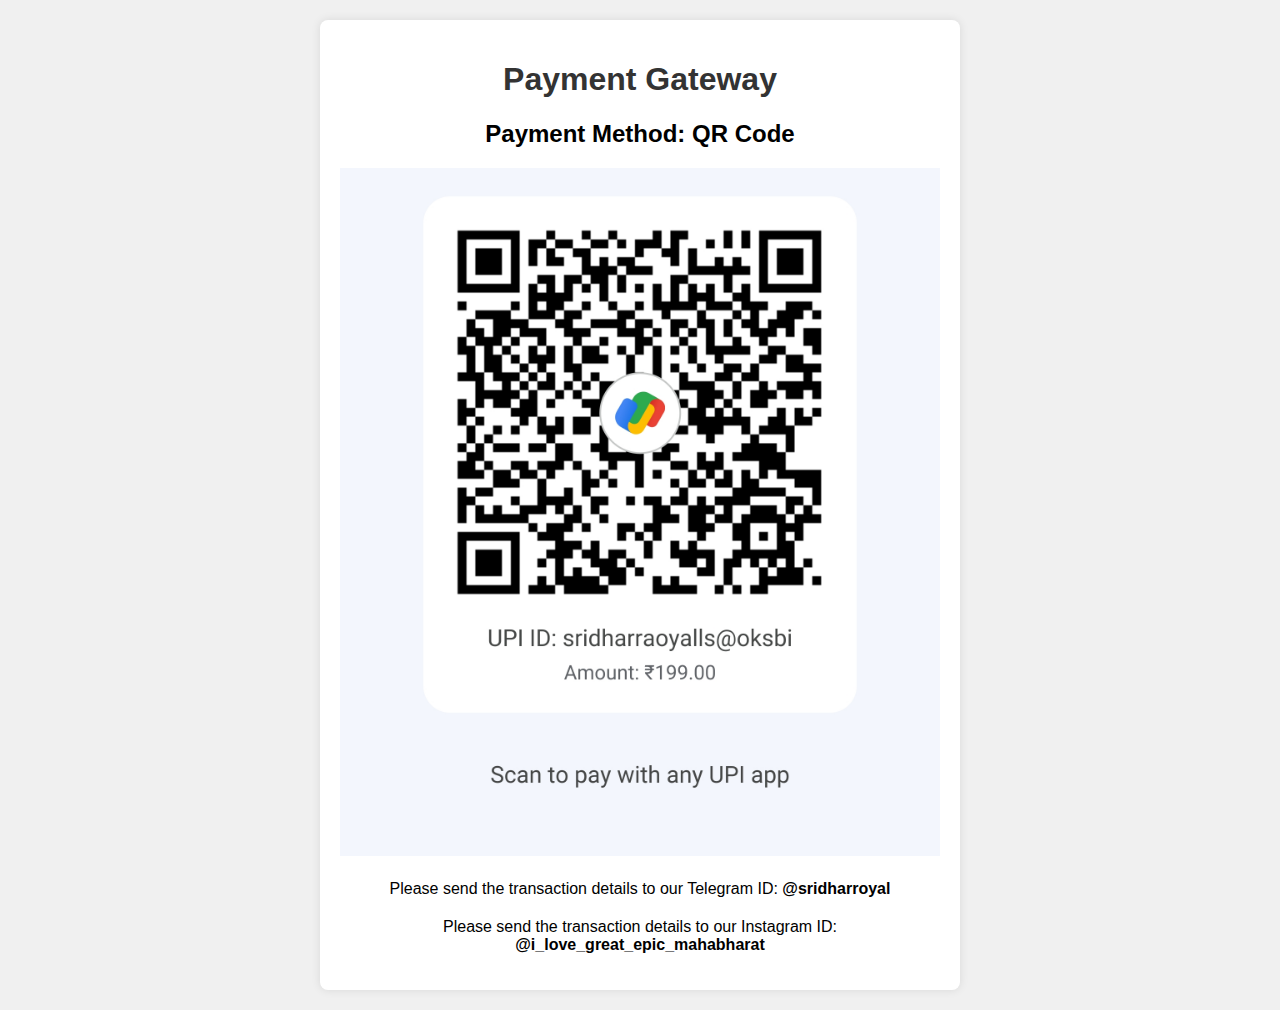
<file: premium.html>
<!DOCTYPE html>
<html lang="en">

<head>
    <meta charset="UTF-8">
    <meta name="viewport" content="width=device-width, initial-scale=1.0">
    <title>Payment Gateway</title>
    <style>
        body {
            font-family: Arial, sans-serif;
            background-color: #f0f0f0;
            margin: 0;
            padding: 0;
        }

        .container {
            max-width: 600px;
            margin: 20px auto;
            background-color: #fff;
            padding: 20px;
            border-radius: 8px;
            box-shadow: 0 0 10px rgba(0, 0, 0, 0.1);
        }

        h1 {
            text-align: center;
            color: #333;
        }

        .payment-method {
            text-align: center;
            margin-bottom: 20px;
        }

        .payment-method img {
            max-width: 100%;
            height: auto;
        }

        .telegram-instruction {
            margin-top: 20px;
            text-align: center;
        }
    </style>
</head>

<body>

    <div class="container">
        <h1>Payment Gateway</h1>

        <div class="payment-method">
            <h2>Payment Method: QR Code</h2>
            <img src="./images/premium.jpg" alt="QR Code">
        </div>

        <p class="telegram-instruction">Please send the transaction details to our Telegram ID:
            <strong>@sridharroyal</strong></p>
        <p class="telegram-instruction">Please send the transaction details to our Instagram ID:
            <strong>@i_love_great_epic_mahabharat</strong></p>

    </div>

</body>

</html>
</file>
